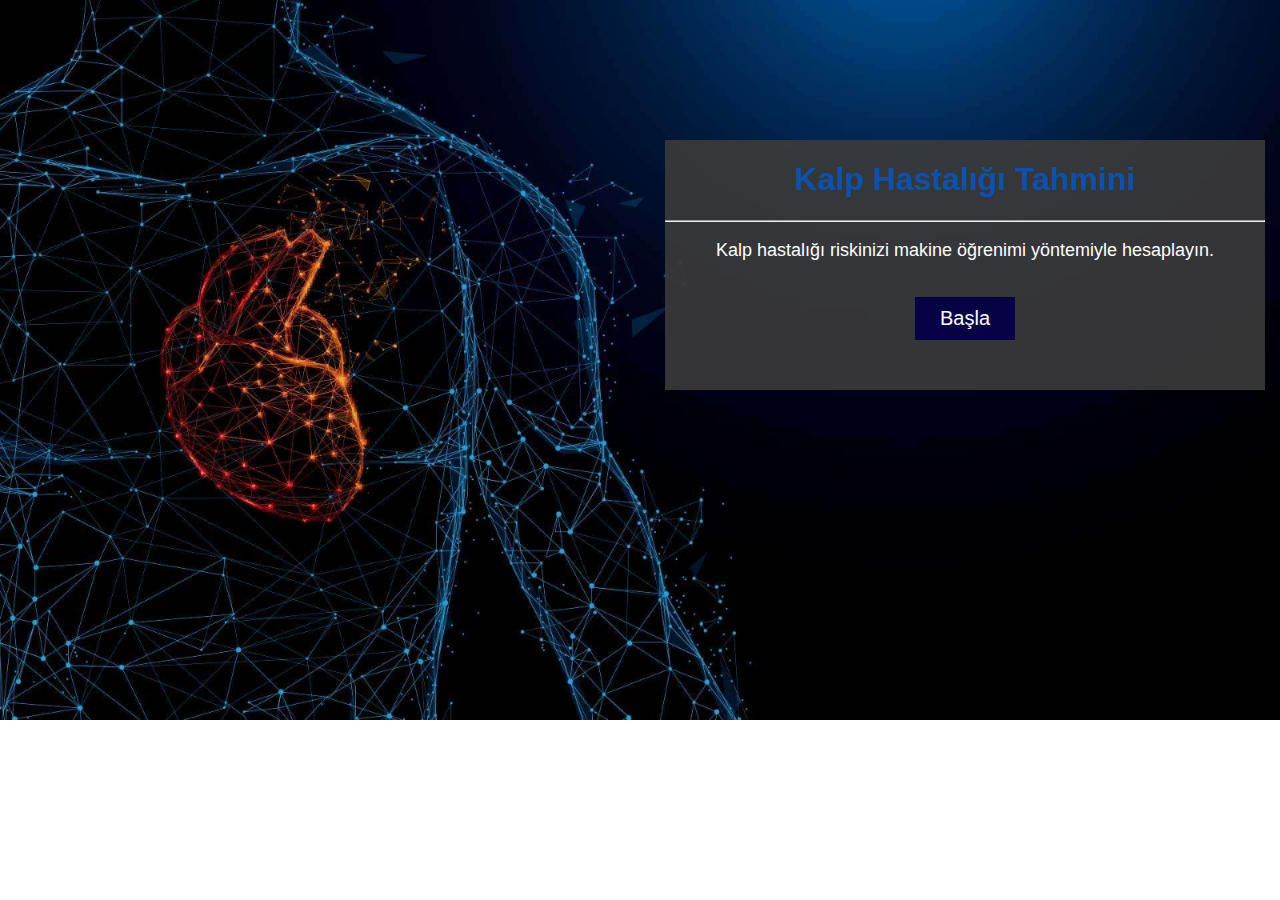
<file: index.html>
<!DOCTYPE html>
<head>
    <meta charset="UTF-8">
    <meta name="viewport" content="width=device-width, initial-scale=1.0">
    <title>Kalp Hastalığı Tahmini</title>
    <link rel="stylesheet" href="https://stackpath.bootstrapcdn.com/font-awesome/4.7.0/css/font-awesome.min.css" integrity="sha384-wvfXpqpZZVQGK6TAh5PVlGOfQNHSoD2xbE+QkPxCAFlNEevoEH3Sl0sibVcOQVnN" crossorigin="anonymous">
</head>
<body>
    <style>
        body{
            background-image: url(./images/kalparkaplan.jfif);
            background-repeat: no-repeat;
            background-size: cover;
            margin: 0;
            padding: 0;
            color: #ffffff;
        }
        .sayfa{
            
            width: auto;
            margin: 50px auto;
        }
        
        .orta{
            background: rgba(58, 58, 58, 0.904);
            float: right;
            margin:90px 15px 15px 15px;
            width: 600px;
            height: 250px;
        }
        


        .orta .info{
            width: 100%;
            font-family: sans-serif;
            text-align: center;
        }
        .orta .info h1{
            text-align: center;
            color: #0d51aa;
        }
        .orta .info p{
            font-size: 18px;
            font-family: Arial, Helvetica, sans-serif;
        }
        button{
            padding: 10px 25px;
            background-color: #070246;
            cursor: pointer;
            border: none;
            color: #ffffff;
            font-size: 20px;
        }

        .footer{
            text-align: center;           
        }
        .footer a{
            color: #1227e0d7;
            text-decoration: none;
        }
        .footer-mob{
            display: none;
        }

        @media(max-width: 676px){
            .orta{
                grid-template-columns: 1fr;
                height: auto;
            }
            .orta .info{
                width: 80%;
                margin: auto;
            }
            .footer{
                display: none;
            
            }
            .footer-mob{
                display: block;
                position: absolute;
                bottom: 0;
                left: 15%;
            }
        }

    </style>


    <div class="sayfa">
        
        <div class="orta">
            <div class="info">
                <h1>Kalp Hastalığı Tahmini</h1>
                <hr>
                <p>Kalp hastalığı riskinizi makine öğrenimi yöntemiyle hesaplayın.</p>
                <br>
                <a href="main.html"><button>Başla</button></a>
            </div>
            
        </div>
    </div>


</body>
</html>
</file>
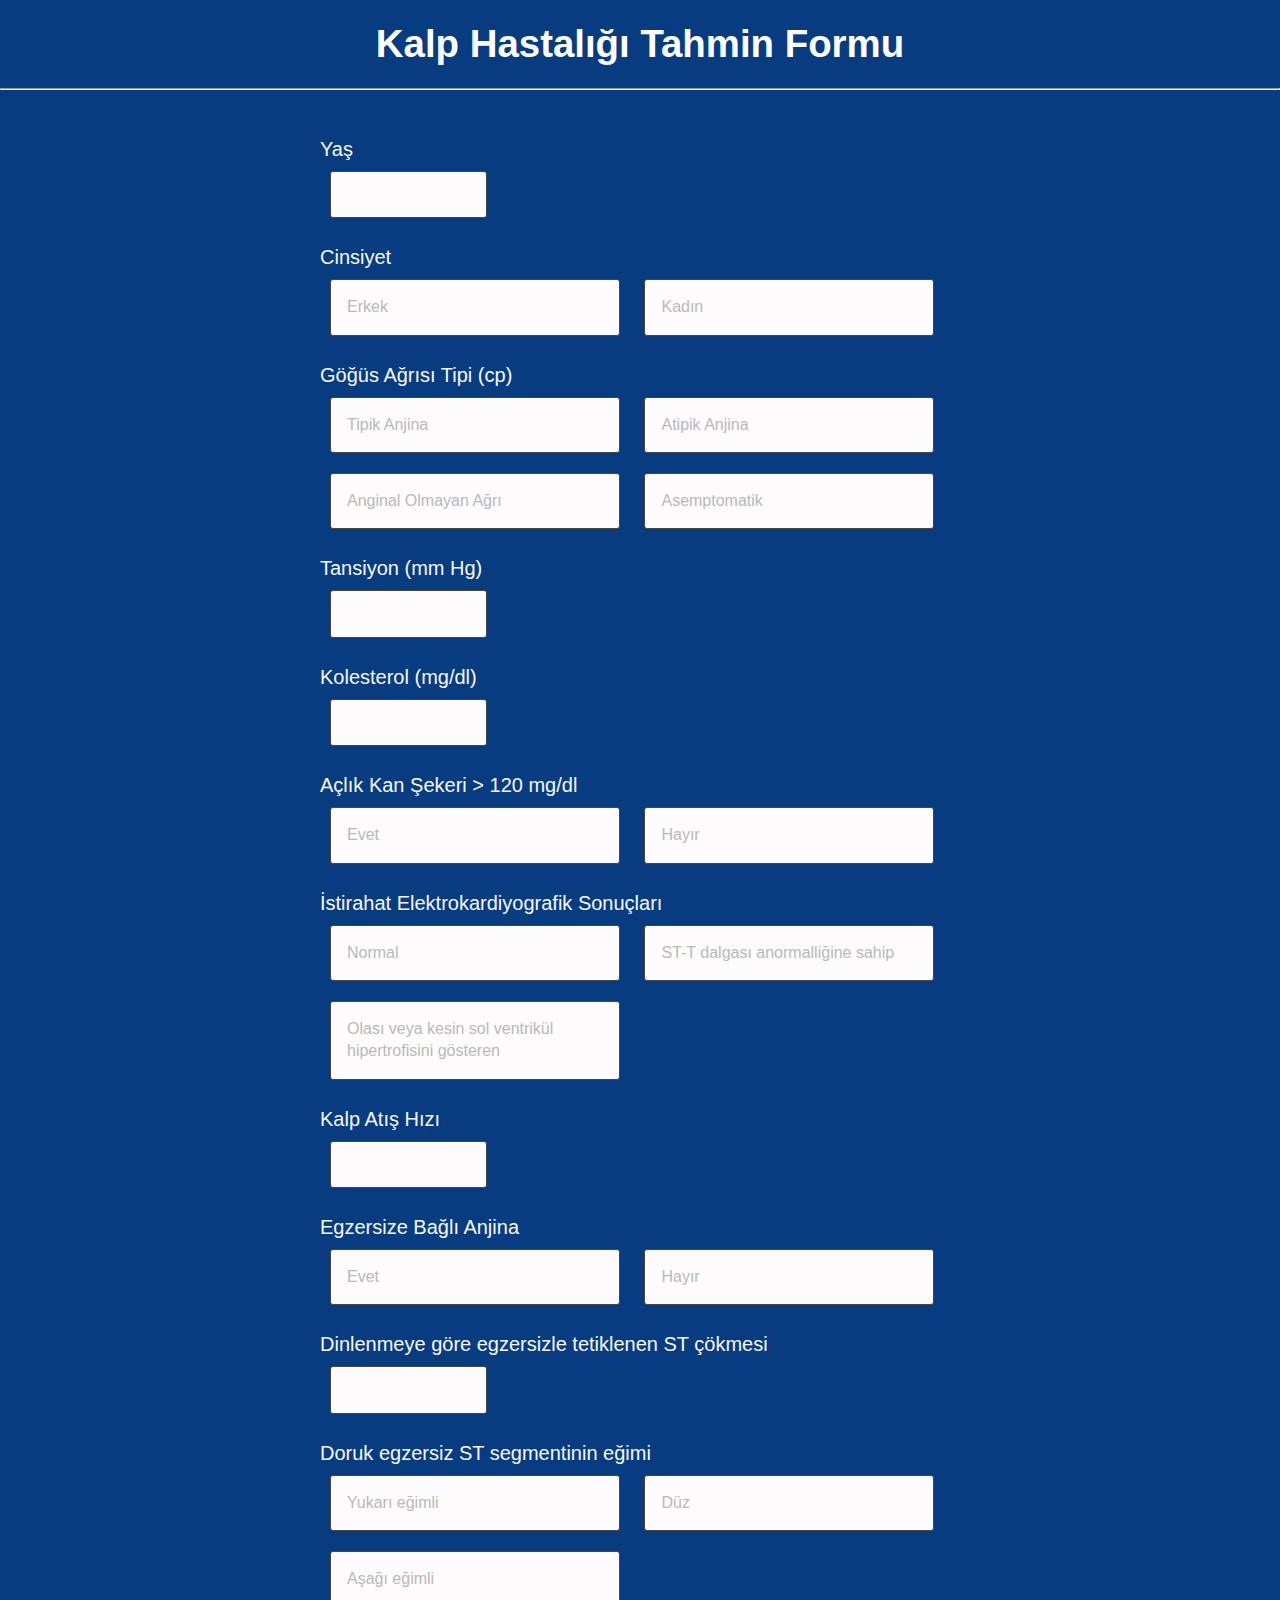
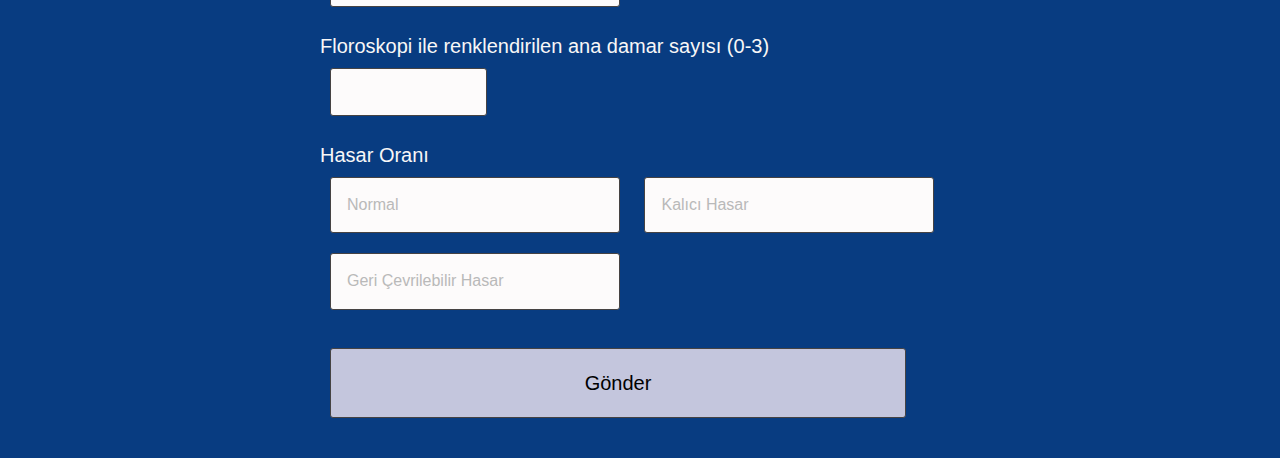
<file: main.html>
<!DOCTYPE html>
<html lang="en">
<head>
    <meta charset="UTF-8">
    <meta name="viewport" content="width=device-width, initial-scale=1.0">
    <link rel="stylesheet" href="css/style.css">
    <title>Kalp Hastalığı Tahmini</title>
    <link rel="stylesheet" href="https://stackpath.bootstrapcdn.com/font-awesome/4.7.0/css/font-awesome.min.css" integrity="sha384-wvfXpqpZZVQGK6TAh5PVlGOfQNHSoD2xbE+QkPxCAFlNEevoEH3Sl0sibVcOQVnN" crossorigin="anonymous">
    <style>
        #baslik{
            
            color: white;
            font-size: 1.2em;
            text-decoration: none;
            padding: 10px 20px;
        }
    </style>
</head>
<body>
    
    
    <a  href="#" id="baslik"><h1><center>Kalp Hastalığı Tahmin Formu</center></h1></a>
    <hr>

        <div class="loader-container">

            <div class="loader"></div>
        </div>
        <h1 id="a"></h1>
        <div class="result" id="result-positive">
            <h1>Bu kişide kalp hastalığı olma olasılığı yüksek.</h1>
            <i class="fa fa-frown-o"></i>
            <a href=""><button>Tekrar Deneyiniz.</button></a>
        </div>

        <div class="result" id="result-negative">
            <h1>Bu kişide kalp hastalığı olma olasılığı düşük.</h1>
            <i class="fa fa-smile-o"></i>
            <a href=""><button>Tekrar Deneyiniz.</button></a>
        </div>

        <div class="msg">
            <p>Lütfen girdiğiniz verileri kontrol edin.</p>
        </div>
        <div class="container">
            <form>
                <br>
                <p>Yaş</p>
                <!-- Age  -->
                <input type="number" name="age" id="age" required> <br><br> 
        
        
                <p>Cinsiyet</p>
                <!-- sex  -->
                <input type="radio" value="1" name="sex" id="male"> 
                <label for="male">Erkek</label>
                <input type="radio" value="0" name="sex" id="female">
                <label for="female">Kadın</label>
                <br><br> 
        
                <p>Göğüs Ağrısı Tipi (cp)</p>
                <!-- cp: chest pain type -->
                <input type="radio" id="typical-angina" name="cp" value="0">
                <label for="typical-angina">Tipik Anjina</label>
                <input type="radio" id="atypical-angina" name="cp" value="1">
                <label for="atypical-angina">Atipik Anjina</label>
                <input type="radio" id="non-anginal-pain" name="cp" value="2">
                <label for="non-anginal-pain">Anginal Olmayan Ağrı</label>
                <input type="radio" id="asymptomatic" name="cp" value="3">
                <label for="asymptomatic">Asemptomatik</label>
                <br><br>
        
                <p>Tansiyon (mm Hg)</p>
                <!-- trestbps: resting blood pressure (in mm Hg on admission to the hospital) -->
                <input type="text"  name="trestbps" id="trestbps" required> <br><br> 
        
                <p>Kolesterol (mg/dl)</p>
                <!-- chol: serum cholestoral in mg/dl  -->
                <input type="text" name="chol" id="chol" required> <br><br> 
                
        
                <p>Açlık Kan Şekeri > 120 mg/dl</p>
                <!-- fbs: (fasting blood sugar > 120 mg/dl) (1 = true; 0 = false) -->
                <input type="radio" value="1" name="fbs" id="true">
                <label for="true">Evet</label>
                <input type="radio" value="0" name="fbs" id="false">
                <label for="false">Hayır</label> <br><br>
        
        
                <p>İstirahat Elektrokardiyografik Sonuçları</p>
                <!-- restecg: resting electrocardiographic results -->
                <input type="radio" value="0" name="restecg" id="normal" > 
                <label for="normal">Normal</label>
                <input type="radio" value="1" name="restecg" id="st">
                <label for="st">ST-T dalgası anormalliğine sahip</label>
                <input type="radio" value="2" name="restecg" id="sh">
                <label for="sh">Olası veya kesin sol ventrikül hipertrofisini gösteren</label> <br><br>
        
                <p>Kalp Atış Hızı</p>
                <!-- thalach: maximum heart rate achieved -->
                <input type="number" name="thalach" id="thalach" required> <br><br> 
        
        
                <p>Egzersize Bağlı Anjina</p>
                <!-- exang: exercise induced angina (1 = yes; 0 = no) -->
                <input type="radio" value="1" name="exang" id="yes"> 
                <label for="yes">Evet</label>
                <input type="radio" value="0" name="exang" id="no"> 
                <label for="no">Hayır</label> <br><br>
        
                <p>Dinlenmeye göre egzersizle tetiklenen ST çökmesi</p>
                <!-- oldpeak = ST depression induced by exercise relative to rest -->
                <input type="text" name="oldpeak" id="oldpeak" required> <br><br>
        
        
                <p>Doruk egzersiz ST segmentinin eğimi </p>
                <!-- slope: the slope of the peak exercise ST segment -->
                <input type="radio" value="0" name="slope" id="upsloping"> 
                <label for="upsloping">Yukarı eğimli</label>
                <input type="radio" value="1" name="slope" id="flat"> 
                <label for="flat">Düz</label>
                <input type="radio" value="2" name="slope" id="downsloping"> 
                <label for="downsloping">Aşağı eğimli</label> <br><br>
        
        
        
                <p>Floroskopi ile renklendirilen ana damar sayısı (0-3) </p>
                <!-- ca: number of major vessels (0-3) colored by flourosopy -->
                <input type="number" name="ca" id="ca" required> <br><br> 
        
        
        
                <p>Hasar Oranı</p>
                <!-- thal: 3 = normal; 6 = fixed defect; 7 = reversable defect -->
                <input type="radio" value="1" name="thal" id="normal-thal"> 
                <label for="normal-thal">Normal</label>
                <input type="radio" value="2" name="thal" id="fixed-defect"> 
                <label for="fixed-defect">Kalıcı Hasar</label>
                <input type="radio" value="3" name="thal" id="reversable-defect"> 
                <label for="reversable-defect">Geri Çevrilebilir Hasar</label>
        
                <br><br>
        
                <input id="submit" type="submit" value="Gönder">
            </form>
        
    </div>

    <script src="js/script.js"></script>
</body>
</html>
</file>
<file: css/style.css>
html, *{
  padding: 0;
  margin: 0;
}
body {
  padding: 0;
  margin: 0;
  font-family: 'Open Sans', 'Helvetica Neue', Helvetica, Arial, sans-serif;
  color: #b9b9b9;
  background-color:#083c81;
  background-size: auto;
  overflow-x: hidden !important;
}

.container {
  width: 50%;
  padding: 30px;
  margin: auto;
  background-color: linear-gradient(#080425, #04021b);
  border-radius: 4.2px;
}


p {
  color: #f8f7f7;
  font-size: 20px;
}

input{
  color: rgb(3, 3, 3) !important;
  margin: 10px;  

}

input,
input[type="radio"] + label,
input[type="checkbox"] + label:before
{
  width: 20%;
  padding: 1em;
  line-height: 1.4;
  background-color: rgb(253, 251, 251);
  border: 1px solid rgb(70, 67, 67);
  border-radius: 3px;
  -webkit-transition: 0.35s ease-in-out;
  -moz-transition: 0.35s ease-in-out;
  -o-transition: 0.35s ease-in-out;
  transition: 0.35s ease-in-out;
  transition: all 0.35s ease-in-out;
}
input:focus {
  outline: 0;
  border-color: #8ed5f7;
}

input:focus + .input-icon:after {
  border-right-color: #8ed5f7;
}

input[type="radio"] {
  display: none;
}
input[type="radio"] + label,
select {
  display: inline-flex;
  margin: 10px;
  width: 40%;
}

input[type="radio"]:checked + label,
input:checked + label:before,
select:focus,
select:active {
  background-color: #8ed5f7;
  color: #000;
  border-color: #8ed5f7;
}
input[type="checkbox"] {
  display: none;
}
input[type="checkbox"] + label {
  position: relative;
  display: block;
  padding-left: 1.6em;
}

#submit{
  width: 90%;
  background-color:rgb(196, 198, 221);
  color: #000 !important;
  font-size: 20px;
  cursor: pointer;
}

@media(max-width: 1024px) {
  .container{
    width: 100%;
    font-size: 20px;
  }
}

@media(max-width: 676px) {
  .container {
    width: 100%;
    font-size: 18px;
    padding: 0px;
    padding-left: 20px;
    padding-top: 20px;
  }

  input[type="radio"] + label{
    display: flex;
    margin: 10px;
    width: 50%;
  }
  #submit{
    width: 50%;
    
    padding: 10px;
  }
}



.result{
  width: 80%;
  height: 100vh;
  display: flex;
  flex-direction: column;
  justify-content: center;
  align-items: center;
  margin: auto;
  text-align: center;

}

.result h1{
  color: tomato;
  margin: 30px;
}

.result i{
  font-size: 70px;
  color: tomato;
}

.result button{
  margin-top: 50px;
  padding: 10px;
  background-color: #000;
  outline: none;
  border: none;
  color: #ffffff;
  font-size: 16px;
  border-radius: 5px;
  cursor: pointer;
}

.msg{
  background-color: rgb(221, 113, 113);
  padding: 20px;
  position: fixed;
  width: 100%;

}

.msg p{
  color: rgb(109, 21, 21);
}

.loader-container{
  height: 100vh;
  display: flex;
  justify-content: center;
  align-items: center;
}

.loader {
  position: fixed;
  display: flex;

  border: 16px solid #f3f3f3; /* Light grey */
  border-top: 16px solid #3498db; /* Blue */
  border-radius: 50%;
  width: 120px;
  height: 120px;
  animation: spin 2s linear infinite;
}

@keyframes spin {
  0% { transform: rotate(0deg); }
  100% { transform: rotate(360deg); }
}


#result-negative h1, #result-negative i{
  color: #ffc107;
}
</file>
